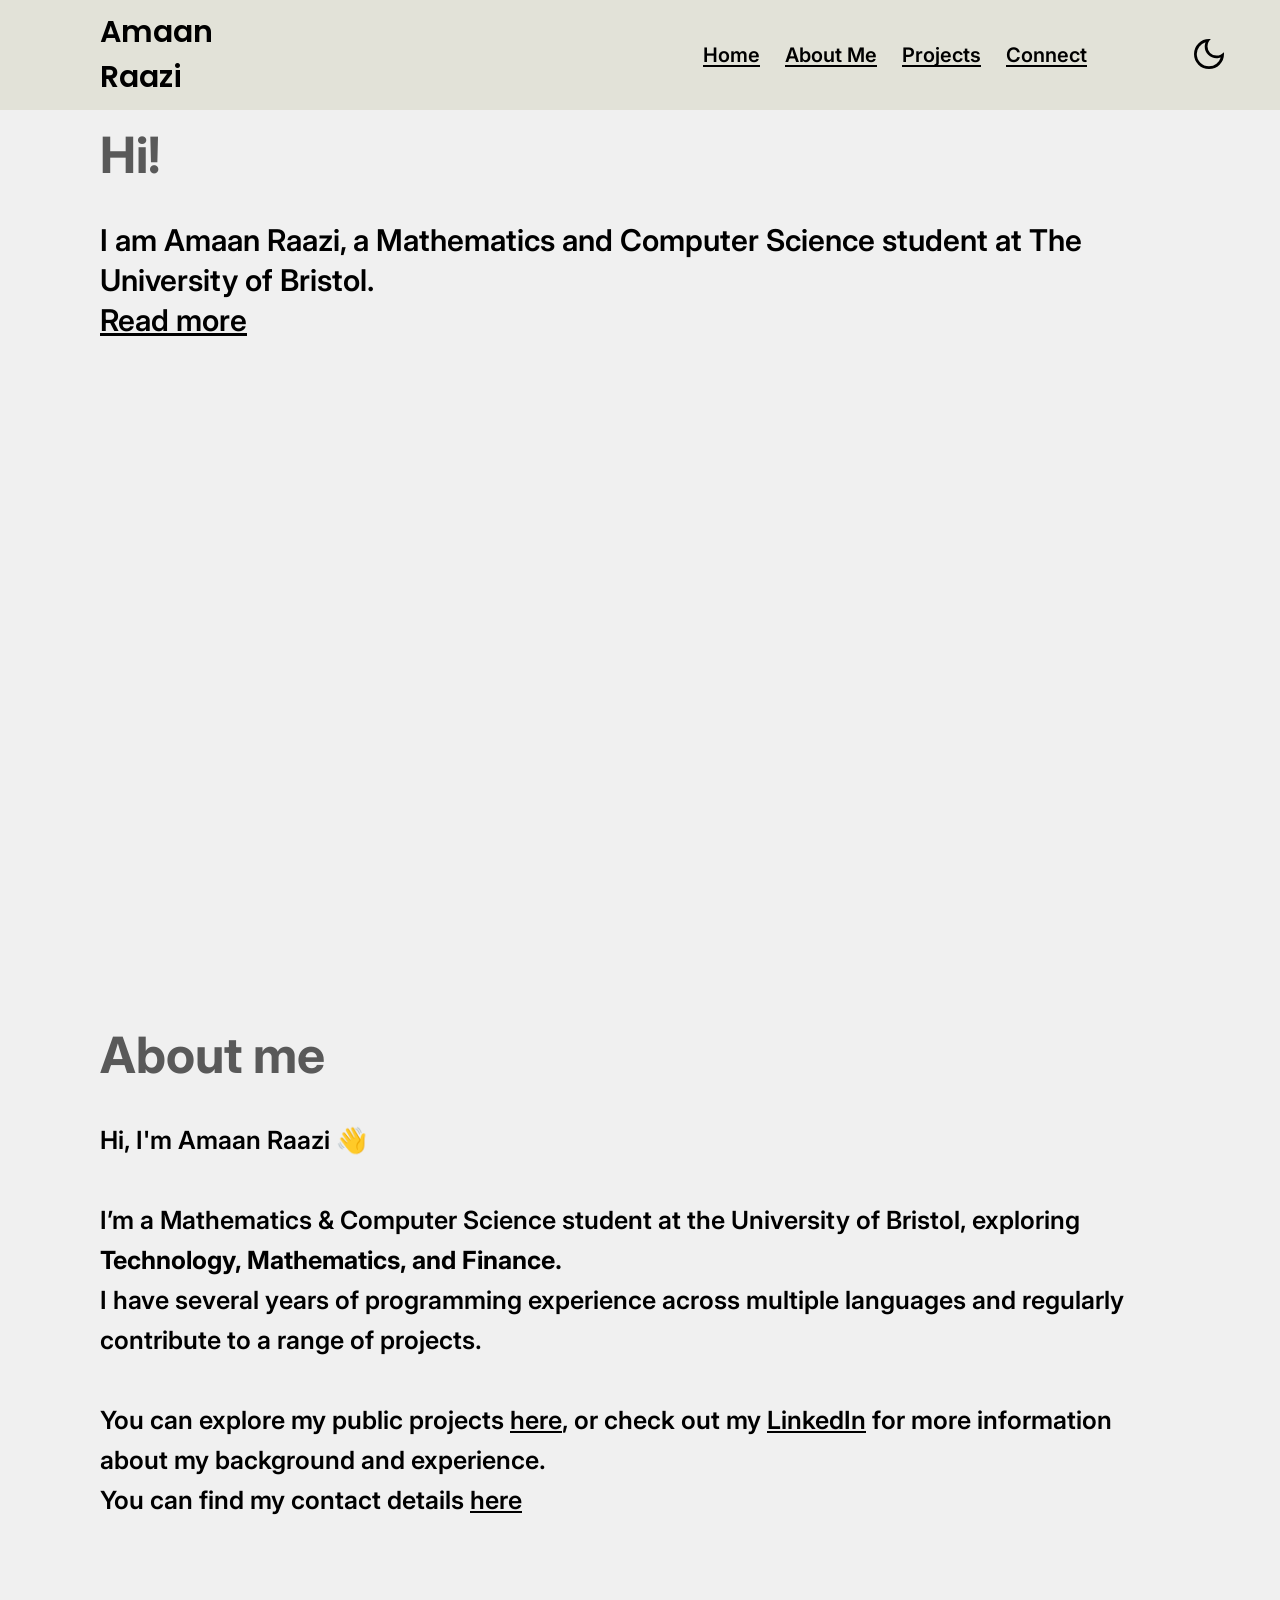
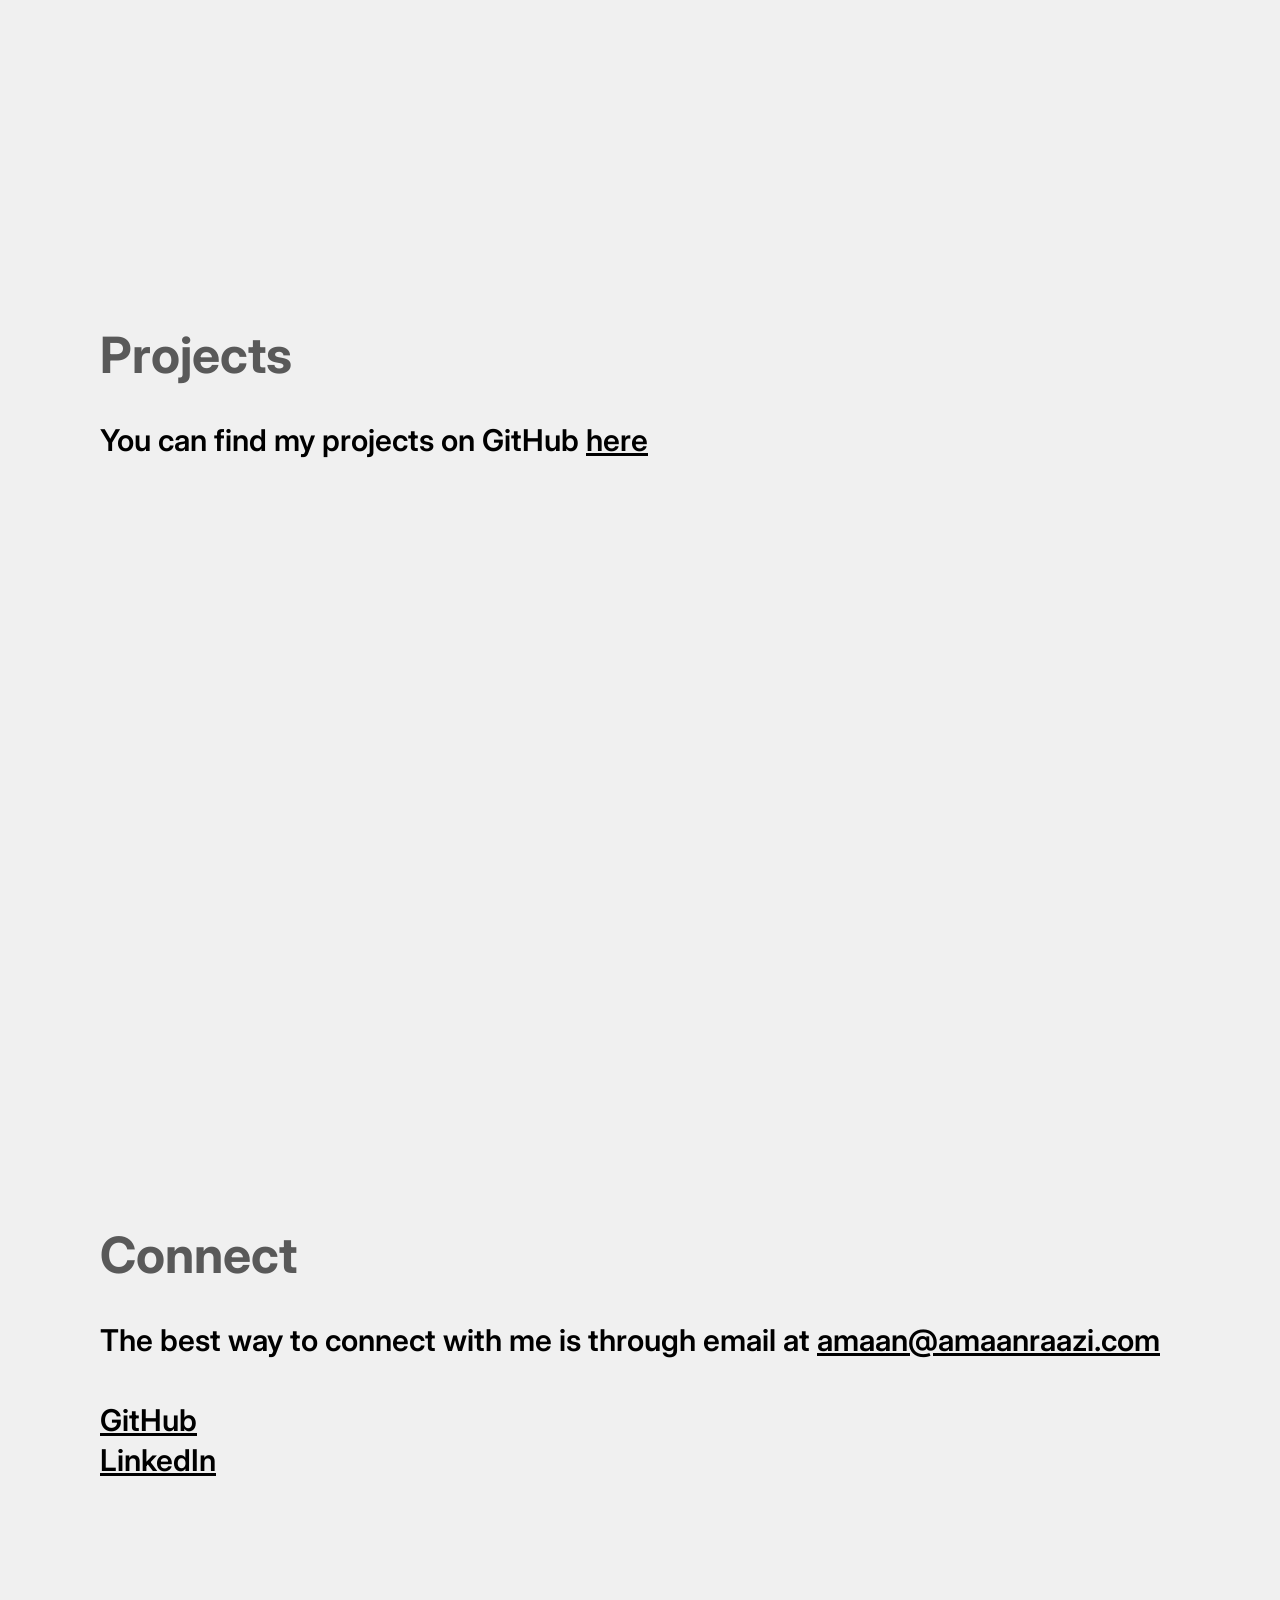
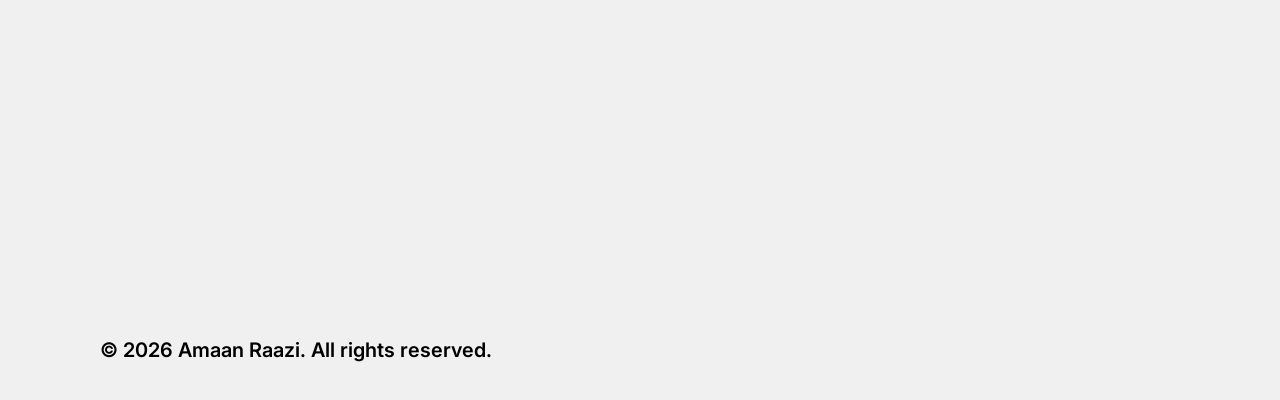
<file: index.html>
<!DOCTYPE html>
<html lang="en">
<head>
    <meta charset="UTF-8">
    <title>Amaan Raazi</title>
    <link rel="stylesheet" type="text/css" href="style.css">
    <link rel="icon" href="favicon.ico">
    <script type="text/javascript" src="script.js"></script>
</head>
<body>

<div id="nav">
    <a id="logo" href="#">Amaan <br> Raazi</a>
    <div id="links">
        <a class="nav-link" href="#home">Home</a>
        <a class="nav-link" href="#about">About Me</a>
        <a class="nav-link" href="#projects">Projects</a>
        <a class="nav-link" href="#connect">Connect</a>
    </div>
    <button id="theme-button" onclick="switch_theme()">
        <svg xmlns="http://www.w3.org/2000/svg" height="40px" viewBox="0 -960 960 960" width="40px" fill="#FFFFFF">
            <path d="M480-346.67q55.33 0 94.33-39t39-94.33q0-55.33-39-94.33t-94.33-39q-55.33 0-94.33 39t-39 94.33q0 55.33 39 94.33t94.33 39Zm0 66.67q-83 0-141.5-58.5T280-480q0-83 58.5-141.5T480-680q83 0 141.5 58.5T680-480q0 83-58.5 141.5T480-280ZM200-446.67H40v-66.66h160v66.66Zm720 0H760v-66.66h160v66.66ZM446.67-760v-160h66.66v160h-66.66Zm0 720v-160h66.66v160h-66.66ZM260-655.33l-100.33-97 47.66-49 96 100-43.33 46Zm493.33 496-97.66-100.34 45-45.66 99.66 97.66-47 48.34Zm-98.66-541.34 97.66-99.66 49 47L702-656l-47.33-44.67ZM159.33-207.33 259-305l46.33 45.67-97.66 99.66-48.34-47.66ZM480-480Z"/>
        </svg>
    </button>
</div>

<div class="section" id="home">
    <p class="heading">Hi!</p>
    <p>I am Amaan Raazi, a Mathematics and Computer Science student at The University of Bristol.</p>
    <a href="#about">Read more</a>
</div>

<div class="section" id="about">
    <p class="heading">About me</p>
    <p>Hi, I'm Amaan Raazi 👋</p>
    <br>
    I’m a Mathematics & Computer Science student at the University of Bristol, exploring <b>Technology, Mathematics,
    and Finance.</b>
    <p>I have several years of programming experience across multiple languages and regularly contribute to a range of
        projects. </p>
    <br>
    <p>You can explore my public projects <a href="#projects">here</a>, or check out my <a
            href="https://www.linkedin.com/in/amaan-raazi/">LinkedIn</a> for more information about my background and
        experience.</p>
    <p>You can find my contact details <a href="#connect">here</a></p>
</div>
<div class="section" id="projects">
    <p class="heading">Projects</p>
    <p>You can find my projects on GitHub <a href="https://github.com/amaan-raazi">here </a></p>
</div>

<div class="section" id="connect">
    <p class="heading">Connect</p>
    <p>The best way to connect with me is through email at <a href="mailto:amaan@amaanraazi.com">amaan@amaanraazi.com</a>
    </p>
    <br>
    <a class="social-link" href="https://github.com/amaan-raazi">GitHub</a>
    <a class="social-link" href="https://www.linkedin.com/in/amaan-raazi/">LinkedIn</a>
    <p id="footer"></p>
</div>

</body>

</html>
</file>
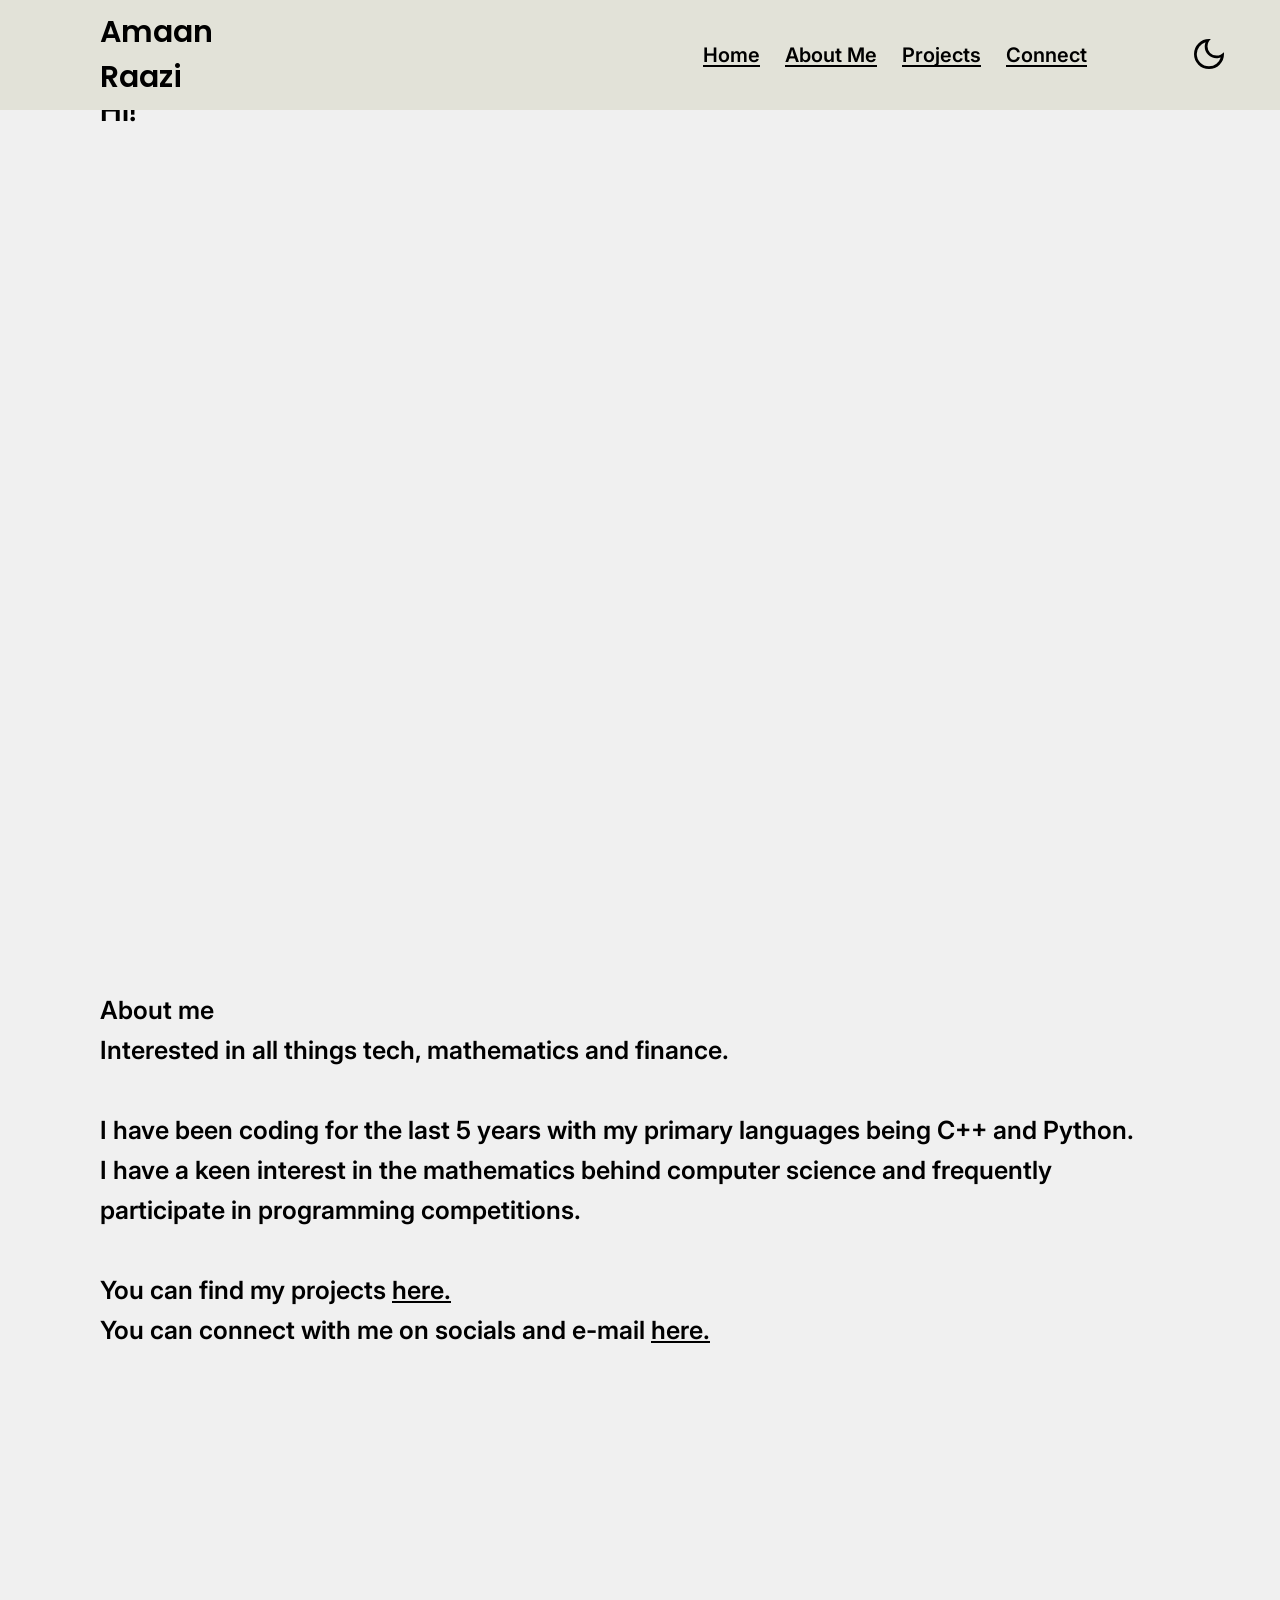
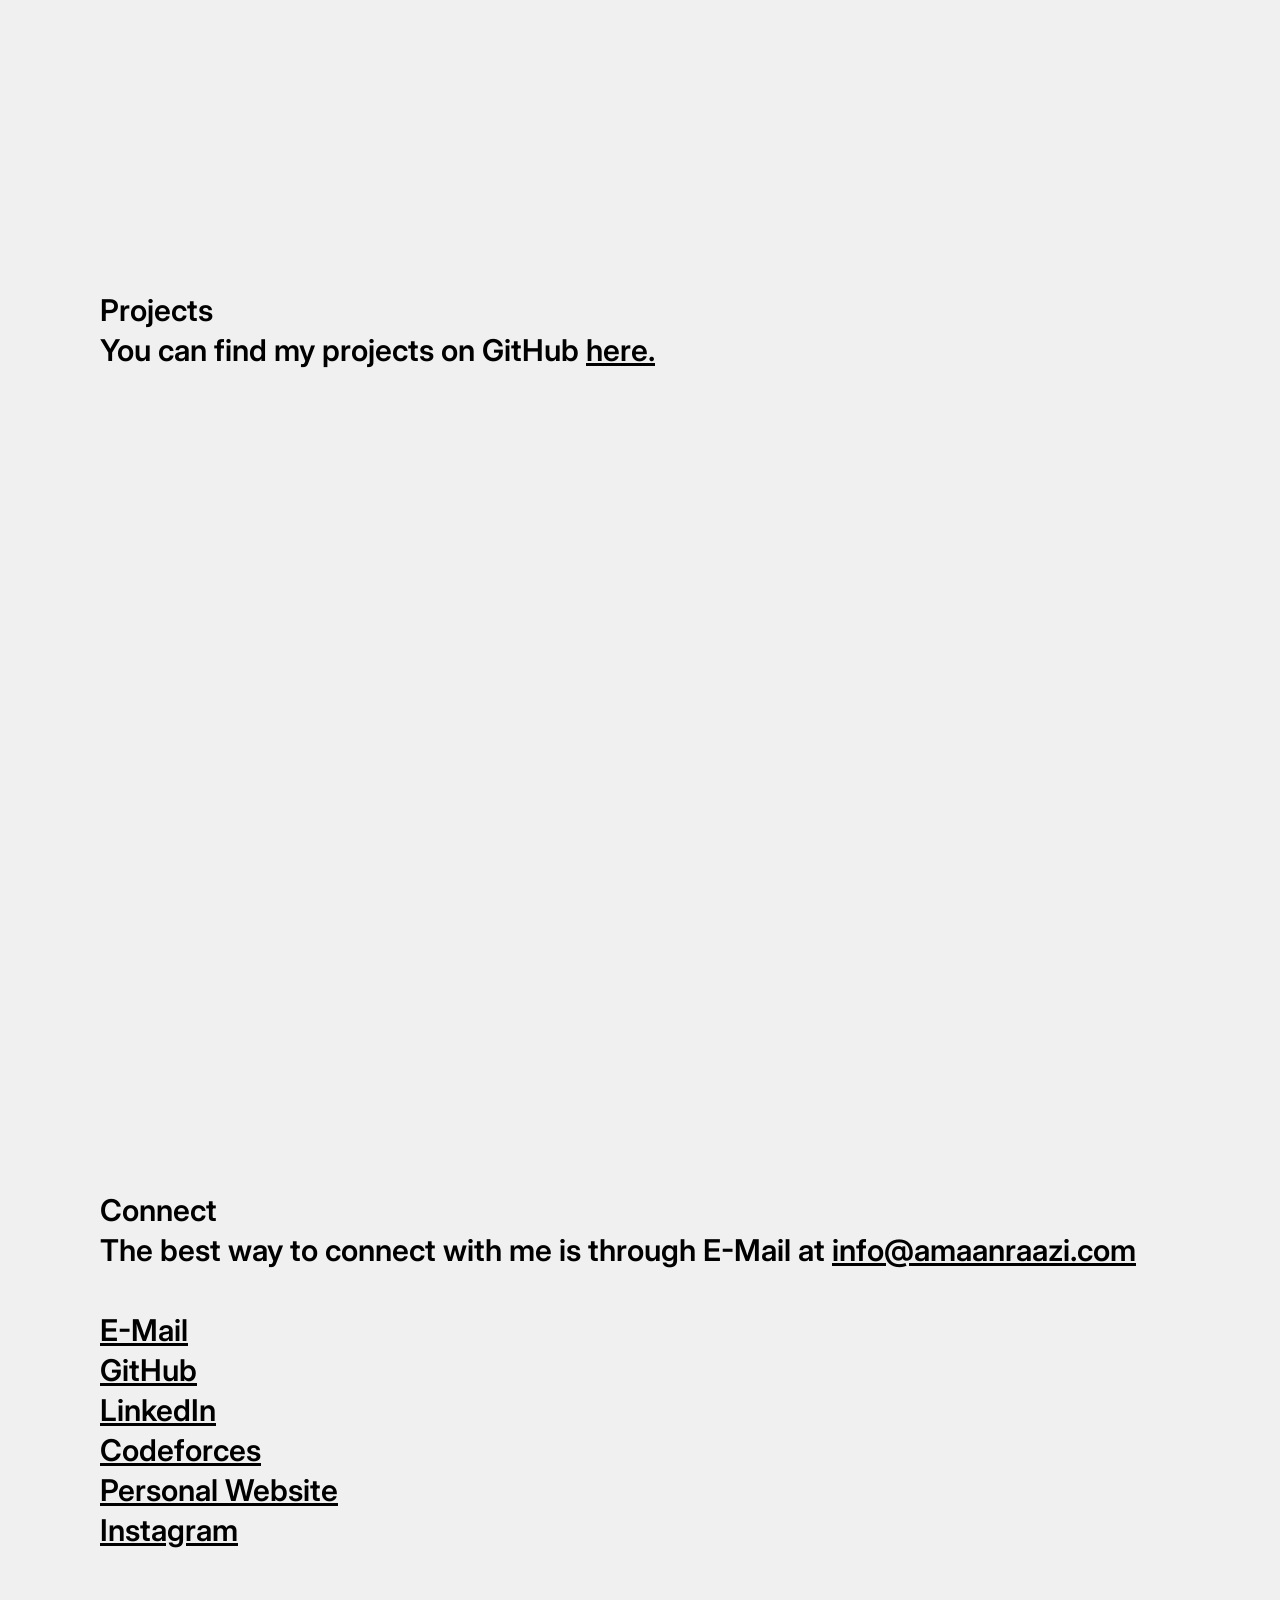
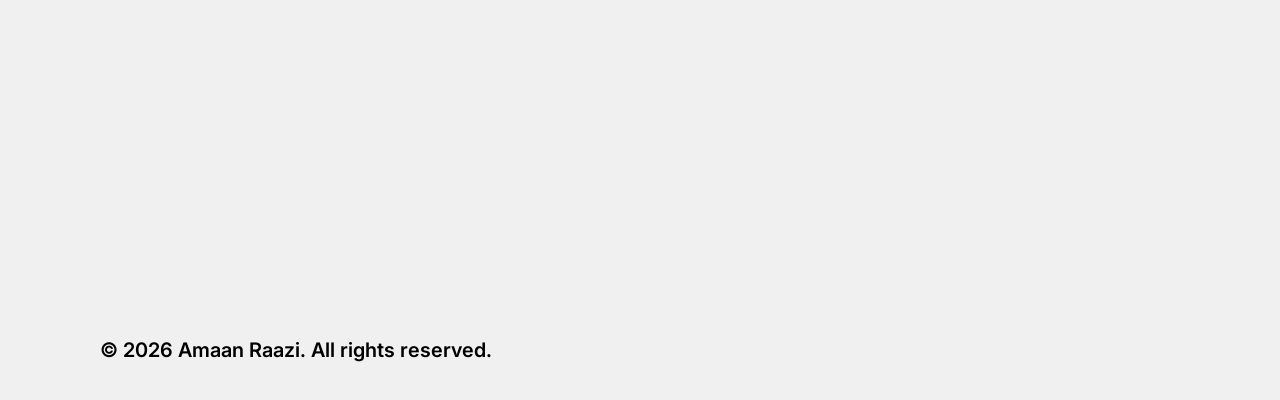
<file: main.html>
<!DOCTYPE html>
<html lang="en">
<head>
    <meta charset="UTF-8">
    <title>Amaan Raazi</title>
    <link rel="stylesheet" type="text/css" href="style.css">
    <link rel="icon" href="favicon.png">
    <script type="text/javascript" src="script.js"></script>
    <style>
        @import url('https://fonts.googleapis.com/css2?family=Great+Vibes&family=Inter:ital,opsz,wght@0,14..32,100..900;1,14..32,100..900&family=Josefin+Sans:ital,wght@0,100..700;1,100..700&family=Poppins:ital,wght@0,100;0,200;0,300;0,400;0,500;0,600;0,700;0,800;0,900;1,100;1,200;1,300;1,400;1,500;1,600;1,700;1,800;1,900&display=swap');    </style>
</head>
<body>

<div id="nav">
    <a id="logo" href="#">Amaan <br> Raazi</a>
    <div id="links">
        <a class="nav-link" href="#home">Home</a>
        <a class="nav-link" href="#about">About Me</a>
        <a class="nav-link" href="#projects">Projects</a>
        <a class="nav-link" href="#connect">Connect</a>
    </div>
    <button id="theme-button" onclick="switch_theme()">
        <svg xmlns="http://www.w3.org/2000/svg" height="40px" viewBox="0 -960 960 960" width="40px" fill="#FFFFFF">
            <path d="M480-346.67q55.33 0 94.33-39t39-94.33q0-55.33-39-94.33t-94.33-39q-55.33 0-94.33 39t-39 94.33q0 55.33 39 94.33t94.33 39Zm0 66.67q-83 0-141.5-58.5T280-480q0-83 58.5-141.5T480-680q83 0 141.5 58.5T680-480q0 83-58.5 141.5T480-280ZM200-446.67H40v-66.66h160v66.66Zm720 0H760v-66.66h160v66.66ZM446.67-760v-160h66.66v160h-66.66Zm0 720v-160h66.66v160h-66.66ZM260-655.33l-100.33-97 47.66-49 96 100-43.33 46Zm493.33 496-97.66-100.34 45-45.66 99.66 97.66-47 48.34Zm-98.66-541.34 97.66-99.66 49 47L702-656l-47.33-44.67ZM159.33-207.33 259-305l46.33 45.67-97.66 99.66-48.34-47.66ZM480-480Z"/>
        </svg>
    </button>
</div>

<div class="section" id="home">
    <p id="hi-heading">Hi!</p>
    <p id="intro-text"></p>
</div>

<div class="section" id="about">
    <p id="about-me-heading">About me</p>
    <p>Interested in all things tech, mathematics and finance.</p>
    <br>
    <p>I have been coding for the last 5 years with my primary languages being C++ and Python.</p>

    <p>I have a keen interest in the mathematics behind computer science and frequently participate in programming
        competitions. </p>
    <br>
    <p>You can find my projects <a href="#projects">here.</a></p>
    <p>You can connect with me on socials and e-mail <a href="#connect">here.</a></p>
</div>
<div class="section" id="projects">
    <p id="projects-heading">Projects</p>
    <p>You can find my projects on GitHub <a href="https://github.com/amaan-raazi">here. </a></p>
</div>

<div class="section" id="connect">
    <p id="connect-heading">Connect</p>
    <p>The best way to connect with me is through E-Mail at <a href="mailto:info@amaanraazi.com">info@amaanraazi.com</a>
    </p>
    <br>
    <a class="social-link" href="mailto:info@amaanraazi.com">E-Mail</a>
    <a class="social-link" href="https://github.com/amaan-raazi">GitHub</a>
    <a class="social-link" href="https://www.linkedin.com/in/amaan-raazi/">LinkedIn</a>
    <a class="social-link" href="https://codeforces.com/profile/amaan_raazi">Codeforces</a>
    <a class="social-link" href="https://amaanraazi.com">Personal Website</a>
    <a class="social-link" href="https://instagram.com/amr_raazi">Instagram</a>
    <div id="footer">©<span id="year"></span> Amaan Raazi. All rights reserved. </div>
</div>

</body>

</html>
</file>
<file: style.css>
@import url('https://fonts.googleapis.com/css2?family=Inter:ital,opsz,wght@0,14..32,100..900;1,14..32,100..900&family=Poppins:ital,wght@0,100;0,200;0,300;0,400;0,500;0,600;0,700;0,800;0,900;1,100;1,200;1,300;1,400;1,500;1,600;1,700;1,800;1,900&display=swap');

html, * {
    scroll-behavior: smooth;
    padding: 0;
    border: 0;
    margin: 0;
}

#dark-mode {
    background: black;
    color: white;
}

#light-mode {
    background: rgb(240, 240, 240);
    color: black;
}

#nav {
    background: rgb(30, 30, 40);
    border-top: 10px transparent solid;
    border-bottom: 10px transparent solid;
    position: fixed;
    top: 0;
    width: 100%;
    display: flex;
    z-index: 1;
    align-items: center;
}

#logo {
    font-family: "Poppins", serif;
    font-weight: 600;
    font-size: 30px;
    border-left: 100px transparent solid;
    text-decoration: none;
}

#links {
    font-family: "Inter", sans-serif;
    font-weight: 600;
    font-size: 20px;
    margin-right: 6.41%;
    margin-left: auto;
    z-index: 1;
}

.nav-link {
    margin-right: 20px;
    position: relative;
    text-decoration: none;
}

.nav-link::after {
    content: '';
    position: absolute;
    left: 0;
    bottom: 0;
    height: 2px;
    width: 0;
    transition: width 0.4s ease;
}

#light-mode .nav-link::after {
    background: black;
}

#dark-mode .nav-link::after {
    background: white;
}

.nav-link.revealed::after {
    width: 100%;
}

a {
    color: inherit;
}

#theme-button {
    margin-right: 4%;
    background: none;
}

.section {
    height: 90vh;
    border-top: 10vh transparent solid;
    border-left: 100px transparent solid;
    font-family: "Inter", sans-serif;
    font-weight: 600;
    font-size: 30px;
    border-right: 100px transparent solid;
    line-height: 40px;
    position: relative;
}


.heading {
    padding-top: 45px;
    padding-bottom: 45px;
    font-size: 50px;
    font-weight: 700;
    color: rgb(89, 89, 89);
}

#about {
    font-size: 25px;
}

.social-link {
    display: block;
}

#footer {
    font-size: 20px;
    border-bottom: 30px transparent solid;
    position: absolute;
    bottom: 0;
}
</file>
